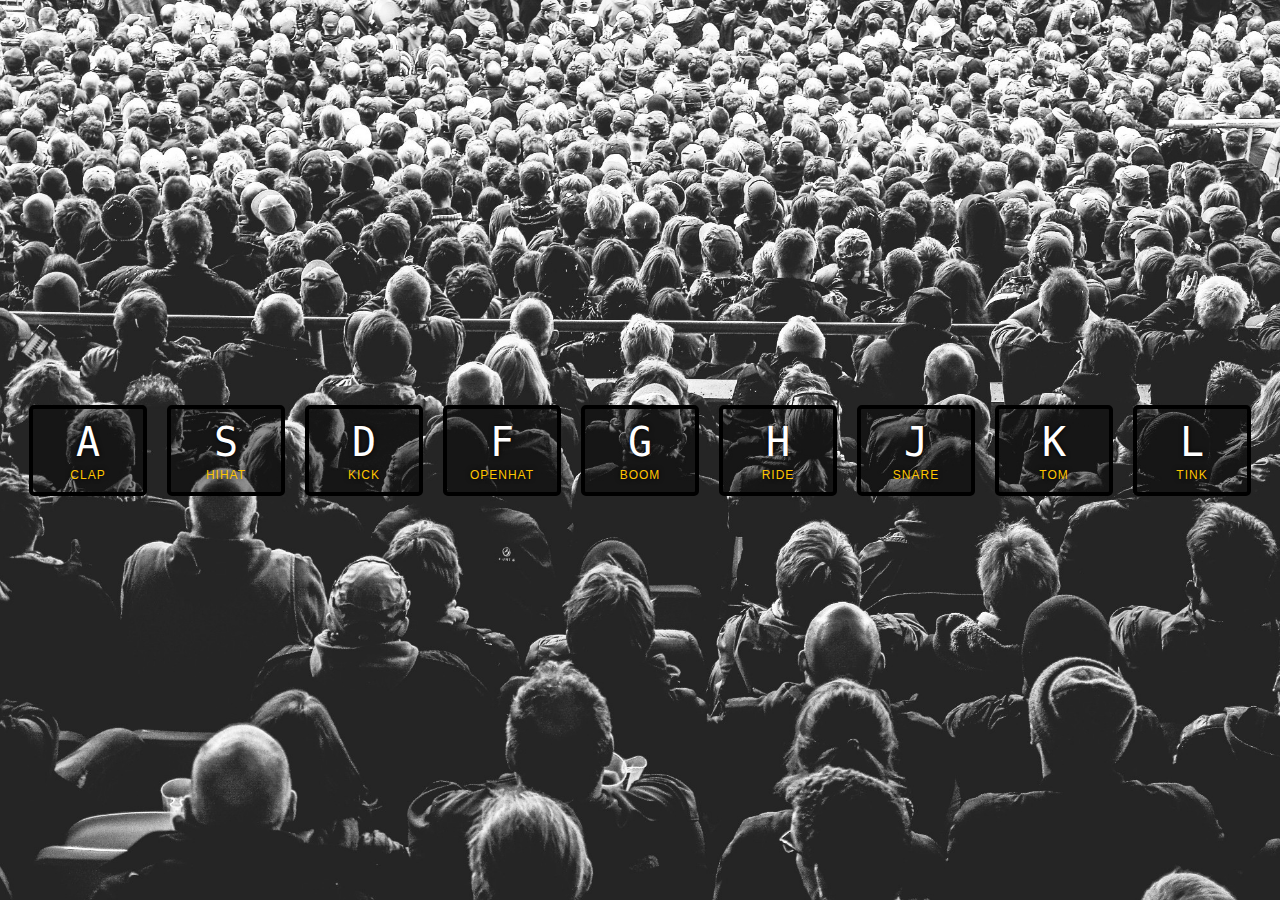
<file: 01-DrumKit/index.html>
<!DOCTYPE html>
<html lang="en">
  <head>
    <meta charset="UTF-8" />
    <title>JS Drum Kit</title>
    <link rel="stylesheet" href="style.css" />
  </head>
  <body>
    <div class="keys">
      <div data-key="65" class="key">
        <kbd>A</kbd>
        <span class="sound">clap</span>
      </div>
      <div data-key="83" class="key">
        <kbd>S</kbd>
        <span class="sound">hihat</span>
      </div>
      <div data-key="68" class="key">
        <kbd>D</kbd>
        <span class="sound">kick</span>
      </div>
      <div data-key="70" class="key">
        <kbd>F</kbd>
        <span class="sound">openhat</span>
      </div>
      <div data-key="71" class="key">
        <kbd>G</kbd>
        <span class="sound">boom</span>
      </div>
      <div data-key="72" class="key">
        <kbd>H</kbd>
        <span class="sound">ride</span>
      </div>
      <div data-key="74" class="key">
        <kbd>J</kbd>
        <span class="sound">snare</span>
      </div>
      <div data-key="75" class="key">
        <kbd>K</kbd>
        <span class="sound">tom</span>
      </div>
      <div data-key="76" class="key">
        <kbd>L</kbd>
        <span class="sound">tink</span>
      </div>
    </div>
    <audio data-key="65" src="sounds/clap.wav"></audio>
    <audio data-key="83" src="sounds/hihat.wav"></audio>
    <audio data-key="68" src="sounds/kick.wav"></audio>
    <audio data-key="70" src="sounds/openhat.wav"></audio>
    <audio data-key="71" src="sounds/boom.wav"></audio>
    <audio data-key="72" src="sounds/ride.wav"></audio>
    <audio data-key="74" src="sounds/snare.wav"></audio>
    <audio data-key="75" src="sounds/tom.wav"></audio>
    <audio data-key="76" src="sounds/tink.wav"></audio>
    <script>
      function playSound(e) {
        const audio = document.querySelector(`audio[data-key="${e.keyCode}"`);
        // grab the corresponding tile
        const tile = document.querySelector(`.key[data-key="${e.keyCode}"]`);
        if (!audio) return;
        audio.currentTime = 0;
        audio.play();
        tile.classList.add("playing");
      }

      function removeTransition(e) {
        // skip if not transform property
        if (e.propertyName !== "transform") return;
        this.classList.remove("playing");
      }

      const keys = document.querySelectorAll(".key");
      keys.forEach((key) =>
        key.addEventListener("transitionend", removeTransition)
      );
      window.addEventListener("keydown", playSound);
    </script>
  </body>
</html>
</file>
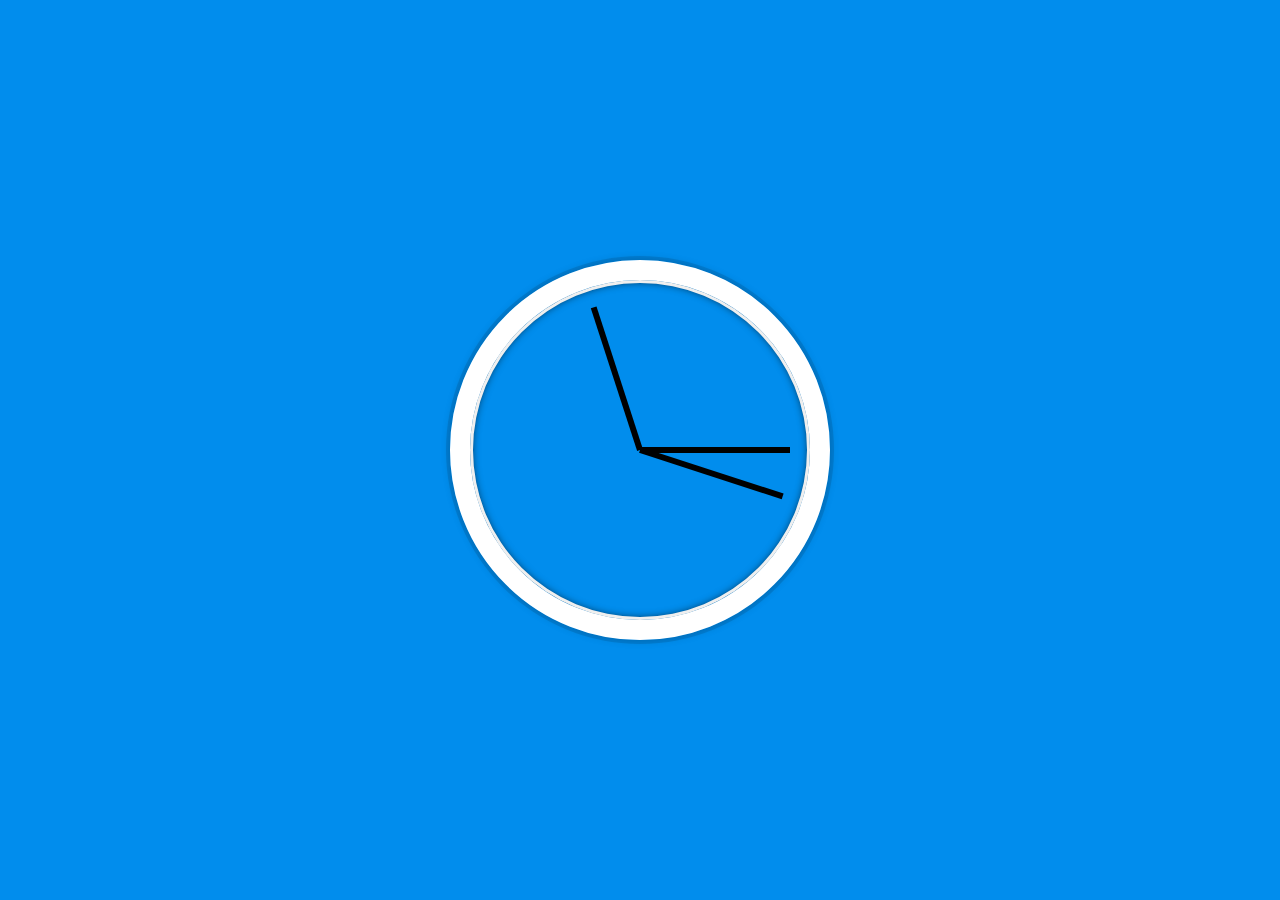
<file: 02-Clock/index.html>
<!DOCTYPE html>
<html lang="en">
  <head>
    <meta charset="UTF-8" />
    <title>JS + CSS Clock</title>
  </head>
  <body>
    <div class="clock">
      <div class="clock-face">
        <div class="hand hour-hand"></div>
        <div class="hand min-hand"></div>
        <div class="hand second-hand"></div>
      </div>
    </div>

    <style>
      html {
        background: #018ded url(https://unsplash.it/1500/1000?image=881&blur=5);
        background-size: cover;
        font-family: "helvetica neue";
        text-align: center;
        font-size: 10px;
      }

      body {
        margin: 0;
        font-size: 2rem;
        display: flex;
        flex: 1;
        min-height: 100vh;
        align-items: center;
      }

      .clock {
        width: 30rem;
        height: 30rem;
        border: 20px solid white;
        border-radius: 50%;
        margin: 50px auto;
        position: relative;
        padding: 2rem;
        box-shadow: 0 0 0 4px rgba(0, 0, 0, 0.1), inset 0 0 0 3px #efefef,
          inset 0 0 10px black, 0 0 10px rgba(0, 0, 0, 0.2);
      }

      .clock-face {
        position: relative;
        width: 100%;
        height: 100%;
        transform: translateY(
          -3px
        ); /* account for the height of the clock hands */
      }

      .hand {
        width: 50%;
        height: 6px;
        background: black;
        position: absolute;
        top: 50%;
        transform-origin: 100%;
        transform: rotate(90deg);
        transition: all 0.05s;
        transition-timing-function: cubic-bezier(0.1, 2.72, 0.58, 1);
      }
    </style>

    <script>

      function getDegrees(value, unit) {
        switch (unit) {
          case 'sec':
            return (value / 60) * 360;
          case 'min':
            return (value / 60) * 360;
          case 'hr':
            return (value / 12) * 360;
          default:
            return;
        }
      }

      const secondHand = document.querySelector(".second-hand");
      const minuteHand = document.querySelector('.min-hand');
      const hourHand = document.querySelector('.hour-hand');

      function setDate() {
        const now = new Date();
        const seconds = now.getSeconds();
        const minutes = now.getMinutes();
        const hours = now.getHours();
        const secondsDegrees = getDegrees(seconds, 'sec') + 90;
        const minuteDegrees = getDegrees(minutes, 'min') + 90;
        const hourDegrees = getDegrees(hours, 'hr') + 90;
        secondHand.style.transform = `rotate(${secondsDegrees}deg)`;
        minuteHand.style.transform = `rotate(${minuteDegrees}deg)`;
        hourHand.style.transform = `rotate(${hourDegrees}deg)`;
      }

      setInterval(setDate, 1000);
      setDate();
    </script>
  </body>
</html>
</file>
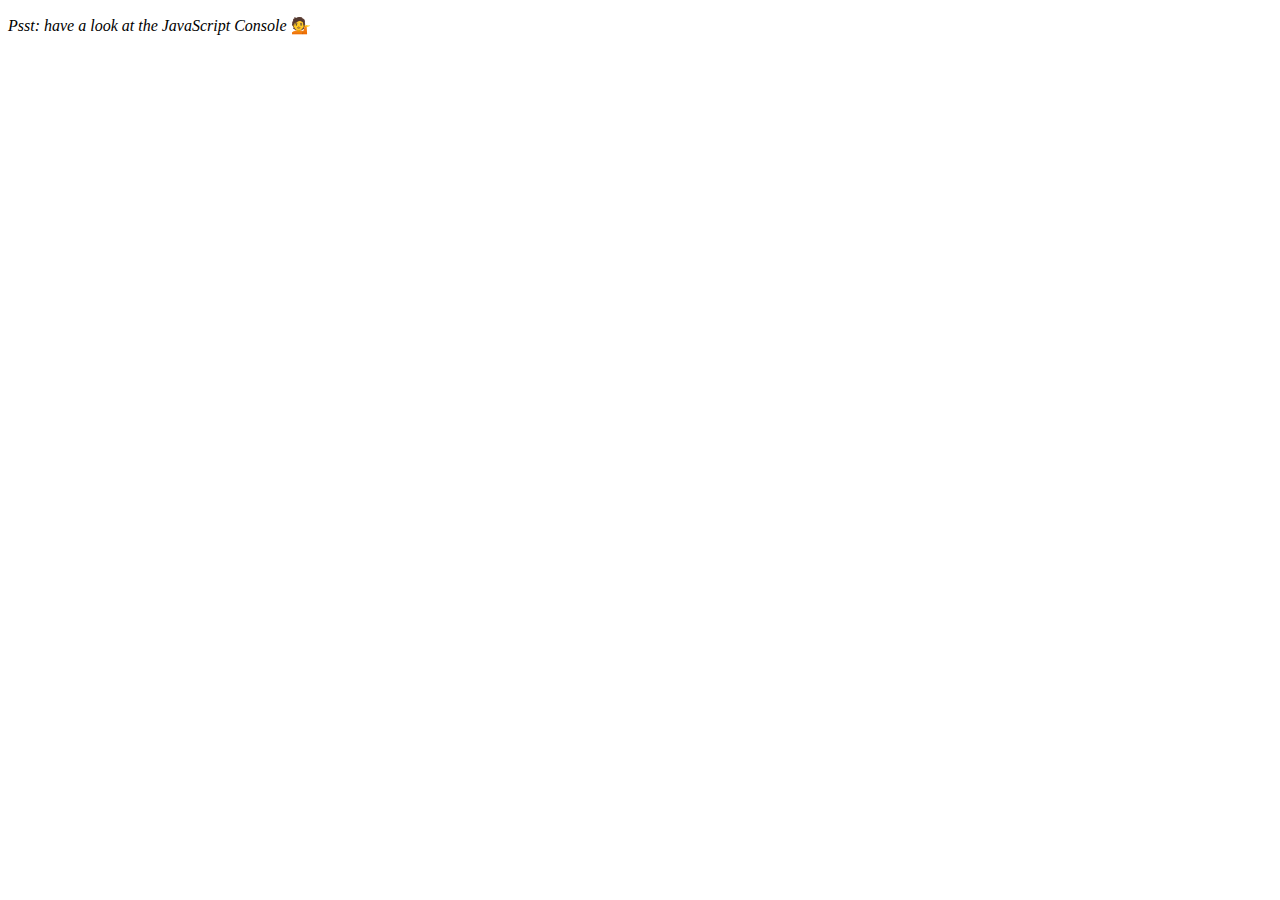
<file: 04-Arrays/index.html>
<!DOCTYPE html>
<html lang="en">
  <head>
    <meta charset="UTF-8" />
    <title>Array Cardio 💪</title>
  </head>
  <body>
    <p>
      <em>Psst: have a look at the JavaScript Console</em>
      💁
    </p>
    <script>
      // Get your shorts on - this is an array workout!
      // ## Array Cardio Day 1

      // Some data we can work with

      const inventors = [
        { first: "Albert", last: "Einstein", year: 1879, passed: 1955 },
        { first: "Isaac", last: "Newton", year: 1643, passed: 1727 },
        { first: "Galileo", last: "Galilei", year: 1564, passed: 1642 },
        { first: "Marie", last: "Curie", year: 1867, passed: 1934 },
        { first: "Johannes", last: "Kepler", year: 1571, passed: 1630 },
        { first: "Nicolaus", last: "Copernicus", year: 1473, passed: 1543 },
        { first: "Max", last: "Planck", year: 1858, passed: 1947 },
        { first: "Katherine", last: "Blodgett", year: 1898, passed: 1979 },
        { first: "Ada", last: "Lovelace", year: 1815, passed: 1852 },
        { first: "Sarah E.", last: "Goode", year: 1855, passed: 1905 },
        { first: "Lise", last: "Meitner", year: 1878, passed: 1968 },
        { first: "Hanna", last: "Hammarström", year: 1829, passed: 1909 },
      ];

      const people = [
        "Bernhard, Sandra",
        "Bethea, Erin",
        "Becker, Carl",
        "Bentsen, Lloyd",
        "Beckett, Samuel",
        "Blake, William",
        "Berger, Ric",
        "Beddoes, Mick",
        "Beethoven, Ludwig",
        "Belloc, Hilaire",
        "Begin, Menachem",
        "Bellow, Saul",
        "Benchley, Robert",
        "Blair, Robert",
        "Benenson, Peter",
        "Benjamin, Walter",
        "Berlin, Irving",
        "Benn, Tony",
        "Benson, Leana",
        "Bent, Silas",
        "Berle, Milton",
        "Berry, Halle",
        "Biko, Steve",
        "Beck, Glenn",
        "Bergman, Ingmar",
        "Black, Elk",
        "Berio, Luciano",
        "Berne, Eric",
        "Berra, Yogi",
        "Berry, Wendell",
        "Bevan, Aneurin",
        "Ben-Gurion, David",
        "Bevel, Ken",
        "Biden, Joseph",
        "Bennington, Chester",
        "Bierce, Ambrose",
        "Billings, Josh",
        "Birrell, Augustine",
        "Blair, Tony",
        "Beecher, Henry",
        "Biondo, Frank",
      ];

      // Array.prototype.filter()
      // 1. Filter the list of inventors for those who were born in the 1500's
      const fifteen = inventors.filter(
        (inventor) => inventor.year >= 1500 && inventor.year <= 1599
      );
      console.table(fifteen);

      // Array.prototype.map()
      // 2. Give us an array of the inventors first and last names
      const fullNames = inventors.map(
        (inventor) => `${inventor.first} ${inventor.last}`
      );
      console.log("Inventor full names: ", fullNames);

      // Array.prototype.sort()
      // 3. Sort the inventors by birthdate, oldest to youngest
      const oldestToYoungest = inventors.sort(
        (oldest, youngest) => oldest.year - youngest.year
      );
      console.table(oldestToYoungest);

      // Array.prototype.reduce()
      // 4. How many years did all the inventors live all together?
      const totalYears = inventors.reduce(
        (total, inventor) => (total += inventor.passed - inventor.year),
        0
      );
      console.log("Total years: ", totalYears);

      // 5. Sort the inventors by years lived
      const byAge = inventors.sort(
        (oldest, youngest) =>
          youngest.passed - youngest.year - (oldest.passed - oldest.year)
      );
      console.table(byAge);

      // 6. create a list of Boulevards in Paris that contain 'de' anywhere in the name
      // https://en.wikipedia.org/wiki/Category:Boulevards_in_Paris
      const category = document.querySelector(".mw-category");
      if (category) {
        const links = [...category.querySelectorAll("a")];
        const de = links
          .map((link) => link.textContent)
          .filter((streetName) => streetName.includes("de"));
        console.log(filtered);
      }

      // 7. sort Exercise
      // Sort the people alphabetically by last name
      const byLastName = people.sort((a, b) => {
        const [aLast, aFirst] = a.split(", ");
        const [bLast, bFirst] = b.split(", ");
        return aLast > bLast ? 1 : -1;
      });
      console.table(byLastName);

      // 8. Reduce Exercise
      // Sum up the instances of each of these
      const data = [
        "car",
        "car",
        "truck",
        "truck",
        "bike",
        "walk",
        "car",
        "van",
        "bike",
        "walk",
        "car",
        "van",
        "car",
        "truck",
      ];
      const transportation = data.reduce((instances, type) => {
        instances[type] = instances[type] + 1 || 1;
        return instances;
      }, {});
      console.table(transportation);
    </script>
  </body>
</html>
</file>
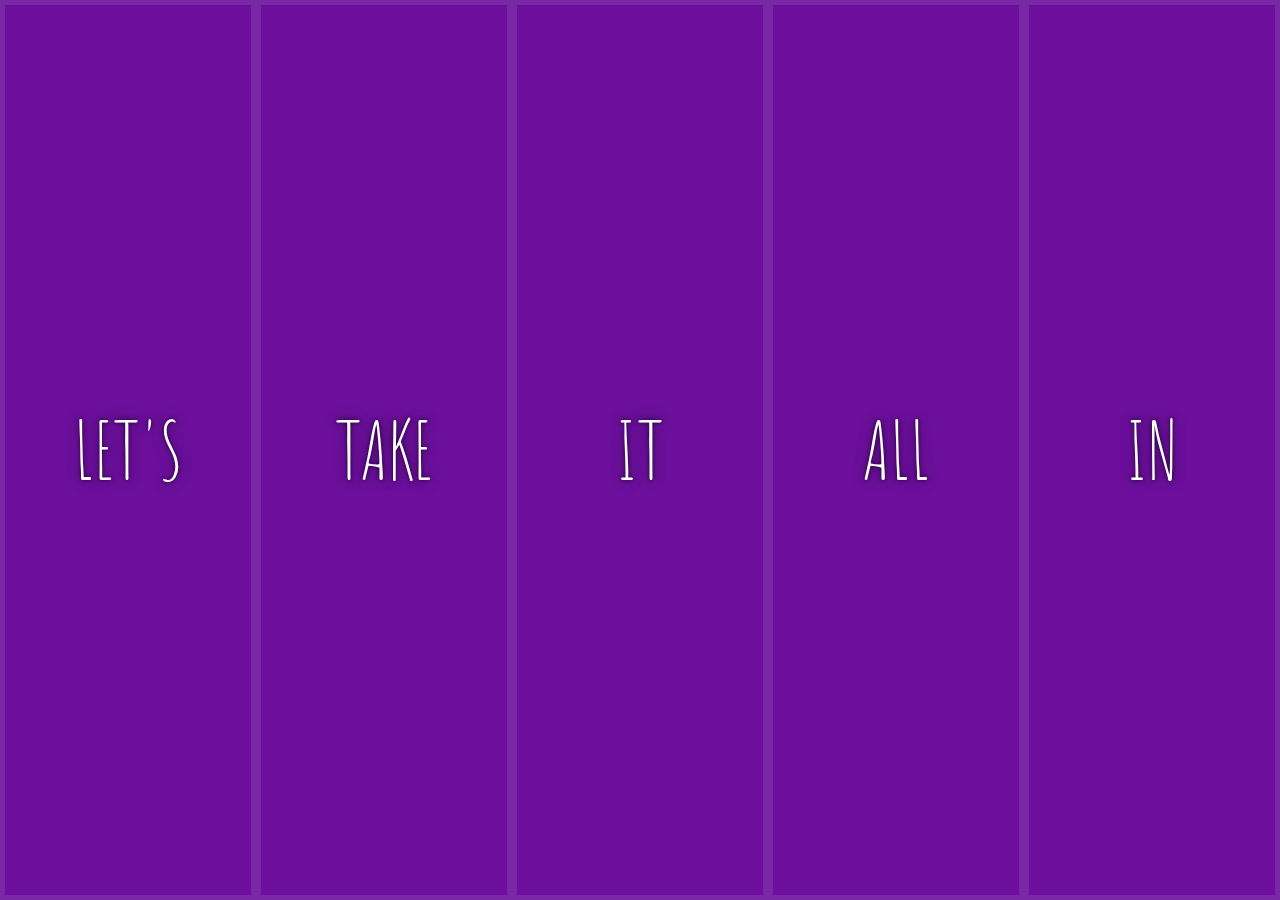
<file: 05-FlexGallery/index.html>
<!DOCTYPE html>
<html lang="en">
  <head>
    <meta charset="UTF-8" />
    <title>Flex Panels 💪</title>
    <link
      href="https://fonts.googleapis.com/css?family=Amatic+SC"
      rel="stylesheet"
      type="text/css"
    />
  </head>
  <body>
    <style>
      html {
        box-sizing: border-box;
        background: #ffc600;
        font-family: "helvetica neue";
        font-size: 20px;
        font-weight: 200;
      }

      body {
        margin: 0;
      }

      *,
      *:before,
      *:after {
        box-sizing: inherit;
      }

      .panels {
        min-height: 100vh;
        overflow: hidden;
        display: flex;
      }

      .panel {
        background: #6b0f9c;
        box-shadow: inset 0 0 0 5px rgba(255, 255, 255, 0.1);
        color: white;
        text-align: center;
        align-items: center;
        /* Safari transitionend event.propertyName === flex */
        /* Chrome + FF transitionend event.propertyName === flex-grow */
        transition: font-size 0.7s cubic-bezier(0.61, -0.19, 0.7, -0.11),
          flex 0.7s cubic-bezier(0.61, -0.19, 0.7, -0.11), background 0.2s;
        font-size: 20px;
        background-size: cover;
        background-position: center;
        flex: 1;
        display: flex;
        flex-direction: column;
        justify-content: center;
        align-items: center;
      }

      .panel1 {
        background-image: url(https://source.unsplash.com/gYl-UtwNg_I/1500x1500);
      }
      .panel2 {
        background-image: url(https://source.unsplash.com/rFKUFzjPYiQ/1500x1500);
      }
      .panel3 {
        background-image: url(https://images.unsplash.com/photo-1465188162913-8fb5709d6d57?ixlib=rb-0.3.5&q=80&fm=jpg&crop=faces&cs=tinysrgb&w=1500&h=1500&fit=crop&s=967e8a713a4e395260793fc8c802901d);
      }
      .panel4 {
        background-image: url(https://source.unsplash.com/ITjiVXcwVng/1500x1500);
      }
      .panel5 {
        background-image: url(https://source.unsplash.com/3MNzGlQM7qs/1500x1500);
      }

      /* Flex Children */
      .panel > * {
        margin: 0;
        width: 100%;
        transition: transform 0.5s;
        flex: 1 0 auto;
        display: flex;
        justify-content: center;
        align-items: center;
      }

      .panel > *:first-child {
        transform: translateY(-100%);
      }

      .panel.open-active > *:first-child {
        transform: translateY(0%);
      }

      .panel > *:last-child {
        transform: translateY(100%);
      }

      .panel.open-active > *:last-child {
        transform: translateY(0%);
      }

      .panel p {
        text-transform: uppercase;
        font-family: "Amatic SC", cursive;
        text-shadow: 0 0 4px rgba(0, 0, 0, 0.72), 0 0 14px rgba(0, 0, 0, 0.45);
        font-size: 2em;
      }

      .panel p:nth-child(2) {
        font-size: 4em;
      }

      .panel.open {
        font-size: 40px;
        flex: 5;
      }
    </style>

    <div class="panels">
      <div class="panel panel1">
        <p>Hey</p>
        <p>Let's</p>
        <p>Dance</p>
      </div>
      <div class="panel panel2">
        <p>Give</p>
        <p>Take</p>
        <p>Receive</p>
      </div>
      <div class="panel panel3">
        <p>Experience</p>
        <p>It</p>
        <p>Today</p>
      </div>
      <div class="panel panel4">
        <p>Give</p>
        <p>All</p>
        <p>You can</p>
      </div>
      <div class="panel panel5">
        <p>Life</p>
        <p>In</p>
        <p>Motion</p>
      </div>
    </div>

    <script>
      const panels = document.querySelectorAll(".panel");

      function toggleOpen(e) {
        this.classList.toggle("open");
      }

      function toggleActive(e) {
        if (e.propertyName.includes("flex")) {
          this.classList.toggle("open-active");
        }
      }

      panels.forEach((panel) => panel.addEventListener("click", toggleOpen));
      panels.forEach((panel) =>
        panel.addEventListener("transitionend", toggleActive)
      );
    </script>
  </body>
</html>
</file>
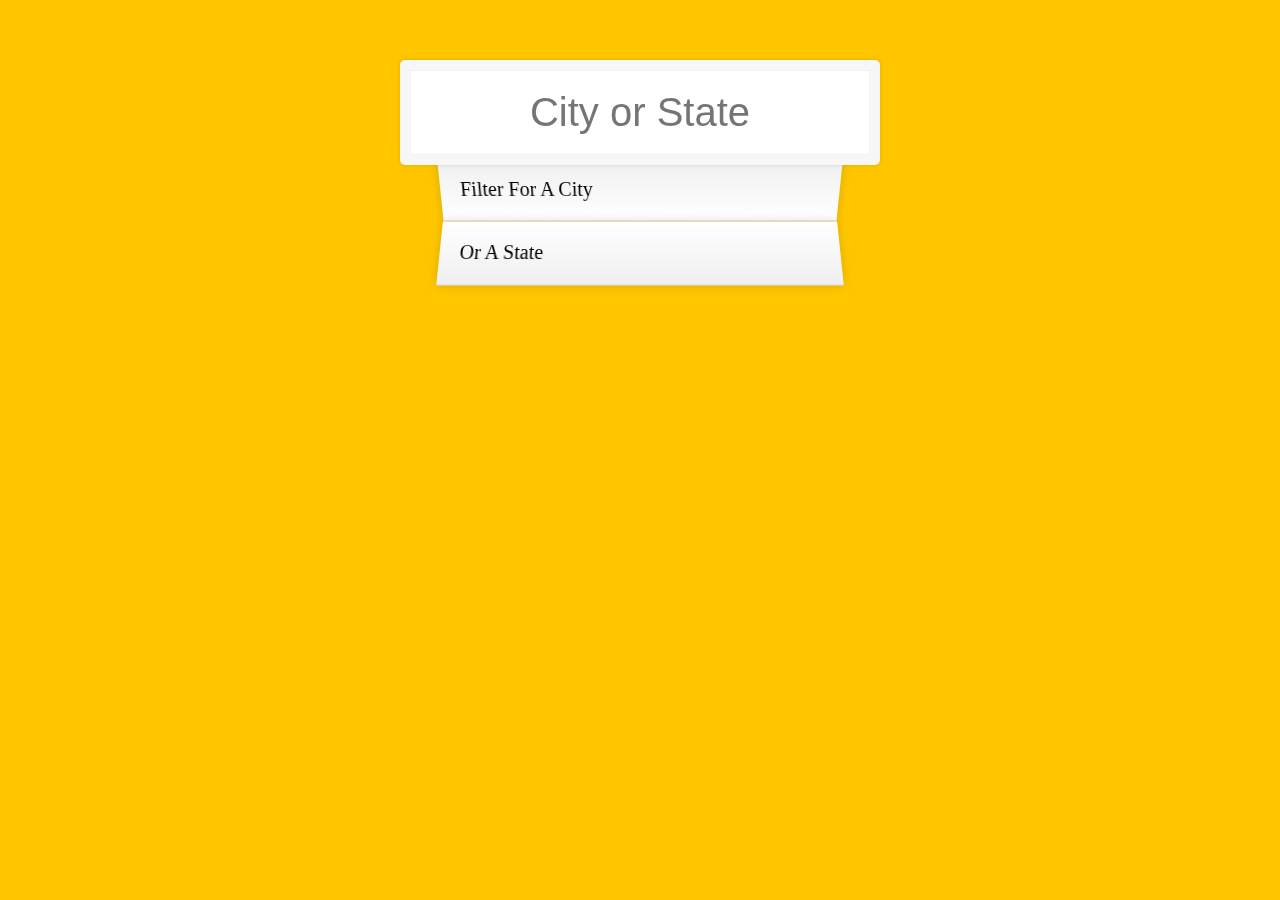
<file: 06-TypeAhead/index.html>
<!DOCTYPE html>
<html lang="en">
  <head>
    <meta charset="UTF-8" />
    <title>Type Ahead 👀</title>
    <link rel="stylesheet" href="style.css" />
  </head>
  <body>
    <form class="search-form">
      <input type="text" class="search" placeholder="City or State" />
      <ul class="suggestions">
        <li>Filter for a city</li>
        <li>or a state</li>
      </ul>
    </form>
    <script>
      const endpoint =
        "https://gist.githubusercontent.com/Miserlou/c5cd8364bf9b2420bb29/raw/2bf258763cdddd704f8ffd3ea9a3e81d25e2c6f6/cities.json";
      const cities = [];
      fetch(endpoint)
        .then((blob) => blob.json())
        .then((data) => cities.push(...data));

      function findMatches(wordToMatch, cities) {
        return cities.filter((place) => {
          // here we need to figure out if the city or state matches what was searched
          const regex = new RegExp(wordToMatch, "gi");
          return place.city.match(regex) || place.state.match(regex);
        });
      }

      function displayMatches() {
        const matches = findMatches(this.value, cities);

        const html = matches
          .map((place) => {
            const regex = new RegExp(this.value, "gi");
            const cityName = place.city.replace(
              regex,
              `<span class="hl">${this.value}</span>`
            );
            const stateName = place.state.replace(
              regex,
              `<span class="hl">${this.value}</span>`
            );
            return `
            <li>
              <span class="name">${cityName}, ${stateName}</span>
              <span class="population">${numberWithCommas(
                place.population
              )}</span>
            </li>
          `;
          })
          .join("");
        suggestions.innerHTML = html;
      }

      const searchInput = document.querySelector(".search");
      const suggestions = document.querySelector(".suggestions");

      searchInput.addEventListener("change", displayMatches);
      searchInput.addEventListener("keyup", displayMatches);

      function numberWithCommas(value) {
        return value.toString().replace(/\B(?=(\d{3})+(?!\d))/g, ",");
      }
    </script>
  </body>
</html>
</file>
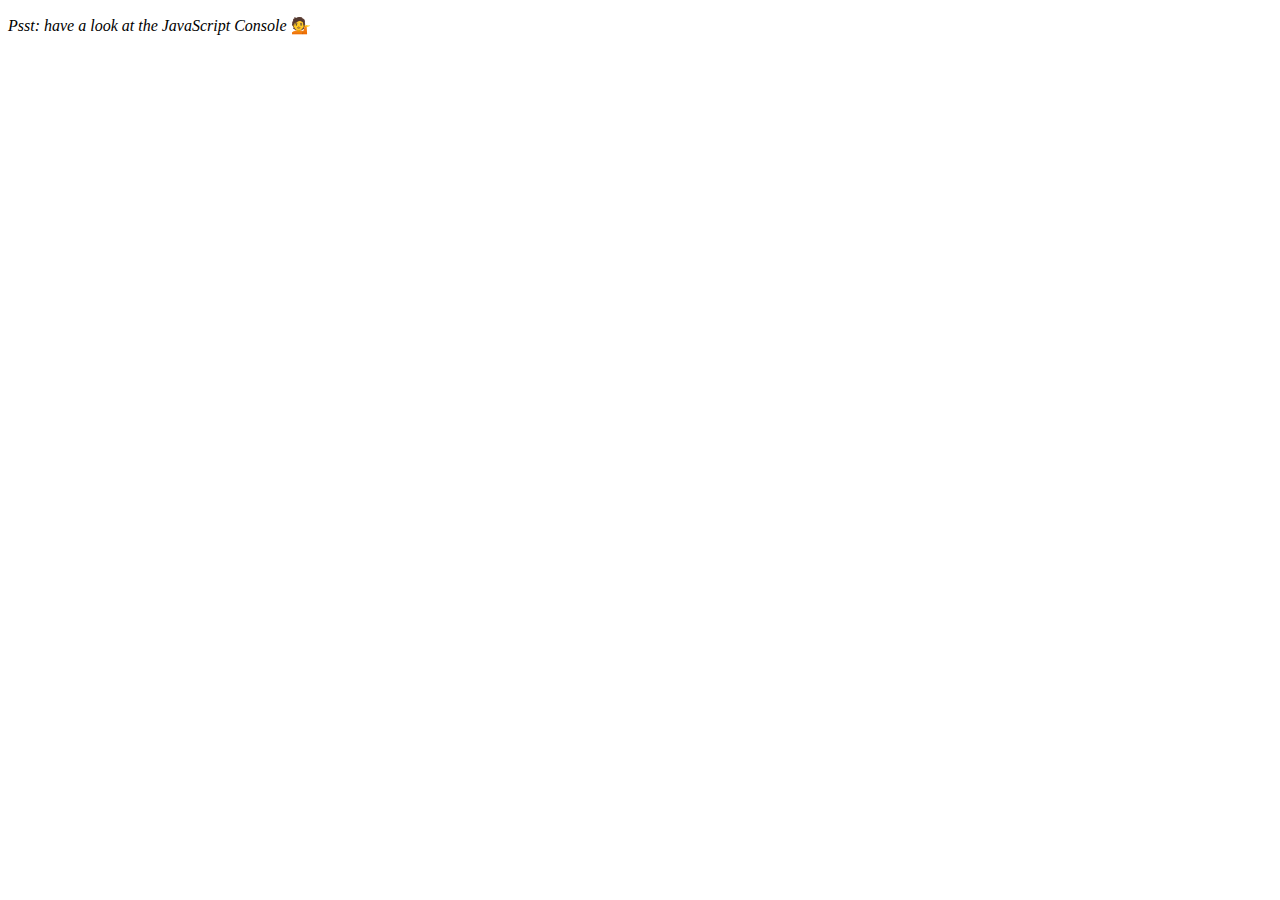
<file: 07-Arrays2/index.html>
<!DOCTYPE html>
<html lang="en">
  <head>
    <meta charset="UTF-8" />
    <title>Array Cardio 💪💪</title>
  </head>
  <body>
    <p>
      <em>Psst: have a look at the JavaScript Console</em>
      💁
    </p>
    <script>
      // ## Array Cardio Day 2

      const people = [
        { name: "Wes", year: 1988 },
        { name: "Kait", year: 1986 },
        { name: "Irv", year: 1970 },
        { name: "Lux", year: 2015 },
      ];

      const comments = [
        { text: "Love this!", id: 523423 },
        { text: "Super good", id: 823423 },
        { text: "You are the best", id: 2039842 },
        { text: "Ramen is my fav food ever", id: 123523 },
        { text: "Nice Nice Nice!", id: 542328 },
      ];

      // Some and Every Checks
      // Array.prototype.some() // is at least one person 19 or older?
      const someNineteenOrOlder = people.some(
        (person) => new Date().getFullYear() - person.year >= 19
      );
      console.log(someNineteenOrOlder);

      // Array.prototype.every() // is everyone 19 or older?
      const allNineteenOrOlder = people.every(
        (person) => new Date().getFullYear - person.year >= 19
      );
      console.log(allNineteenOrOlder);

      // Array.prototype.find()
      // Find is like filter, but instead returns just the one you are looking for
      // find the comment with the ID of 823423
      const targetComment = comments.find((comment) => comment.id === 823423);
      console.log(targetComment);

      // Array.prototype.findIndex()
      // Find the comment with this ID
      const targetIdx = comments.findIndex((comment) => {
        return comment.id === 823423;
      });
      console.log("target index: ", targetIdx);

      // delete the comment with the ID of 823423
      comments.splice(targetIdx, 1);
      console.log(comments);
    </script>
  </body>
</html>
</file>
<file: 01-DrumKit/style.css>
html {
  font-size: 10px;
  background: url('./background.jpg') bottom center;
  background-size: cover;
}

body,html {
  margin: 0;
  padding: 0;
  font-family: sans-serif;
}

.keys {
  display: flex;
  flex: 1;
  min-height: 100vh;
  align-items: center;
  justify-content: center;
}

.key {
  border: .4rem solid black;
  border-radius: .5rem;
  margin: 1rem;
  font-size: 1.5rem;
  padding: 1rem .5rem;
  transition: all .07s ease;
  width: 10rem;
  text-align: center;
  color: white;
  background: rgba(0,0,0,0.4);
  text-shadow: 0 0 .5rem black;
}

.playing {
  transform: scale(1.1);
  border-color: #ffc600;
  box-shadow: 0 0 1rem #ffc600;
}

kbd {
  display: block;
  font-size: 4rem;
}

.sound {
  font-size: 1.2rem;
  text-transform: uppercase;
  letter-spacing: .1rem;
  color: #ffc600;
}
</file>
<file: 06-TypeAhead/style.css>
html {
  box-sizing: border-box;
  background: #ffc600;
  font-family: 'helvetica neue';
  font-size: 20px;
  font-weight: 200;
}

*, *:before, *:after {
  box-sizing: inherit;
}

input {
  width: 100%;
  padding: 20px;
}

.search-form {
  max-width: 400px;
  margin: 50px auto;
}

input.search {
  margin: 0;
  text-align: center;
  outline: 0;
  border: 10px solid #F7F7F7;
  width: 120%;
  left: -10%;
  position: relative;
  top: 10px;
  z-index: 2;
  border-radius: 5px;
  font-size: 40px;
  box-shadow: 0 0 5px rgba(0, 0, 0, 0.12), inset 0 0 2px rgba(0, 0, 0, 0.19);
}

.suggestions {
  margin: 0;
  padding: 0;
  position: relative;
  /*perspective: 20px;*/
}

.suggestions li {
  background: white;
  list-style: none;
  border-bottom: 1px solid #D8D8D8;
  box-shadow: 0 0 10px rgba(0, 0, 0, 0.14);
  margin: 0;
  padding: 20px;
  transition: background 0.2s;
  display: flex;
  justify-content: space-between;
  text-transform: capitalize;
}

.suggestions li:nth-child(even) {
  transform: perspective(100px) rotateX(3deg) translateY(2px) scale(1.001);
  background: linear-gradient(to bottom,  #ffffff 0%,#EFEFEF 100%);
}

.suggestions li:nth-child(odd) {
  transform: perspective(100px) rotateX(-3deg) translateY(3px);
  background: linear-gradient(to top,  #ffffff 0%,#EFEFEF 100%);
}

span.population {
  font-size: 15px;
}

.hl {
  background: #ffc600;
}
</file>
